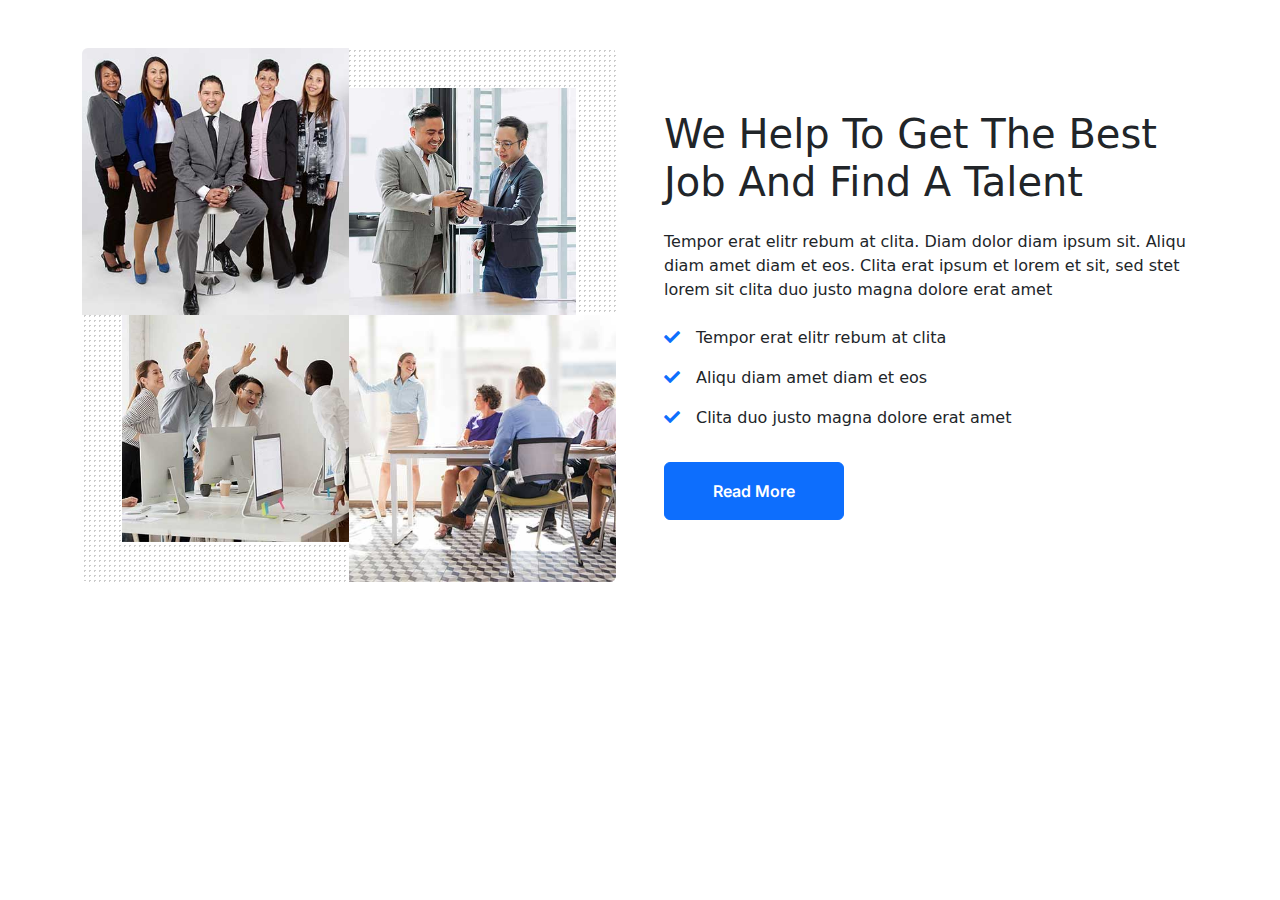
<file: about-section/index.html>
<!DOCTYPE html>
<html lang="en">

<head>
    <meta charset="UTF-8">
    <meta http-equiv="X-UA-Compatible" content="IE=edge">
    <meta name="viewport" content="width=device-width, initial-scale=1.0">
    <title>About Section of Index File</title>

     <!-- Google Web Fonts -->
     <link rel="preconnect" href="https://fonts.googleapis.com">
     <link rel="preconnect" href="https://fonts.gstatic.com" crossorigin>
     <link href="https://fonts.googleapis.com/css2?family=Heebo:wght@400;500;600&family=Inter:wght@700;800&display=swap" rel="stylesheet">
     
     <link href="https://cdn.jsdelivr.net/npm/bootstrap@5.2.2/dist/css/bootstrap.min.css" rel="stylesheet">
     <script src="https://cdn.jsdelivr.net/npm/bootstrap@5.2.2/dist/js/bootstrap.bundle.min.js"></script>
     <link rel="stylesheet" href="https://cdnjs.cloudflare.com/ajax/libs/font-awesome/5.15.4/css/all.min.css">

</head>

<body>

    <!-- About Start -->

    <style>
        :root {
    --primary: #00B074;
    --secondary: #2B9BFF;
    --light: #EFFDF5;
    --dark: #2B3940;
}



/*** About ***/
.about-bg {
    background-image: -webkit-repeating-radial-gradient(center center, rgba(0, 0, 0, 0.2), rgba(0, 0, 0, 0.2) 1px, transparent 1px, transparent 100%);
    background-image: -moz-repeating-radial-gradient(center center, rgba(0, 0, 0, 0.2), rgba(0, 0, 0, 0.2) 1px, transparent 1px, transparent 100%);
    background-image: -ms-repeating-radial-gradient(center center, rgba(0, 0, 0, 0.2), rgba(0, 0, 0, 0.2) 1px, transparent 1px, transparent 100%);
    background-image: -o-repeating-radial-gradient(center center, rgba(0, 0, 0, 0.2), rgba(0, 0, 0, 0.2) 1px, transparent 1px, transparent 100%);
    background-image: repeating-radial-gradient(center center, rgba(0, 0, 0, 0.2), rgba(0, 0, 0, 0.2) 1px, transparent 1px, transparent 100%);
    background-size: 5px 5px;
}

/*** Button ***/
.btn {
    font-family: 'Inter', sans-serif;
    font-weight: 600;
    transition: .5s;
}

.btn.btn-primary,
.btn.btn-secondary {
    color: #FFFFFF;
}

.btn-square {
    width: 38px;
    height: 38px;
}

.btn-sm-square {
    width: 32px;
    height: 32px;
}

.btn-lg-square {
    width: 48px;
    height: 48px;
}

.btn-square,
.btn-sm-square,
.btn-lg-square {
    padding: 0;
    display: flex;
    align-items: center;
    justify-content: center;
    font-weight: normal;
    border-radius: 2px;
}

    </style>
    <div class="container-xxl py-5">
        <div class="container">
            <div class="row g-5 align-items-center">
                <div class="col-lg-6 wow fadeIn" data-wow-delay="0.1s">
                    <div class="row g-0 about-bg rounded overflow-hidden">
                        <div class="col-6 text-start">
                            <img class="img-fluid w-100" src="./about-1.jpg">
                        </div>
                        <div class="col-6 text-start">
                            <img class="img-fluid" src="./about-2.jpg" style="width: 85%; margin-top: 15%;">
                        </div>
                        <div class="col-6 text-end">
                            <img class="img-fluid" src="./about-3.jpg" style="width: 85%;">
                        </div>
                        <div class="col-6 text-end">
                            <img class="img-fluid w-100" src="./about-4.jpg">
                        </div>
                    </div>
                </div>
                <div class="col-lg-6 wow fadeIn" data-wow-delay="0.5s">
                    <h1 class="mb-4">We Help To Get The Best Job And Find A Talent</h1>
                    <p class="mb-4">Tempor erat elitr rebum at clita. Diam dolor diam ipsum sit. Aliqu diam amet diam et
                        eos. Clita erat ipsum et lorem et sit, sed stet lorem sit clita duo justo magna dolore erat amet
                    </p>
                    <p><i class="fa fa-check text-primary me-3"></i>Tempor erat elitr rebum at clita</p>
                    <p><i class="fa fa-check text-primary me-3"></i>Aliqu diam amet diam et eos</p>
                    <p><i class="fa fa-check text-primary me-3"></i>Clita duo justo magna dolore erat amet</p>
                    <a class="btn btn-primary py-3 px-5 mt-3" href="">Read More</a>
                </div>
            </div>
        </div>
    </div>
    <!-- About End -->

</body>

</html>
</file>
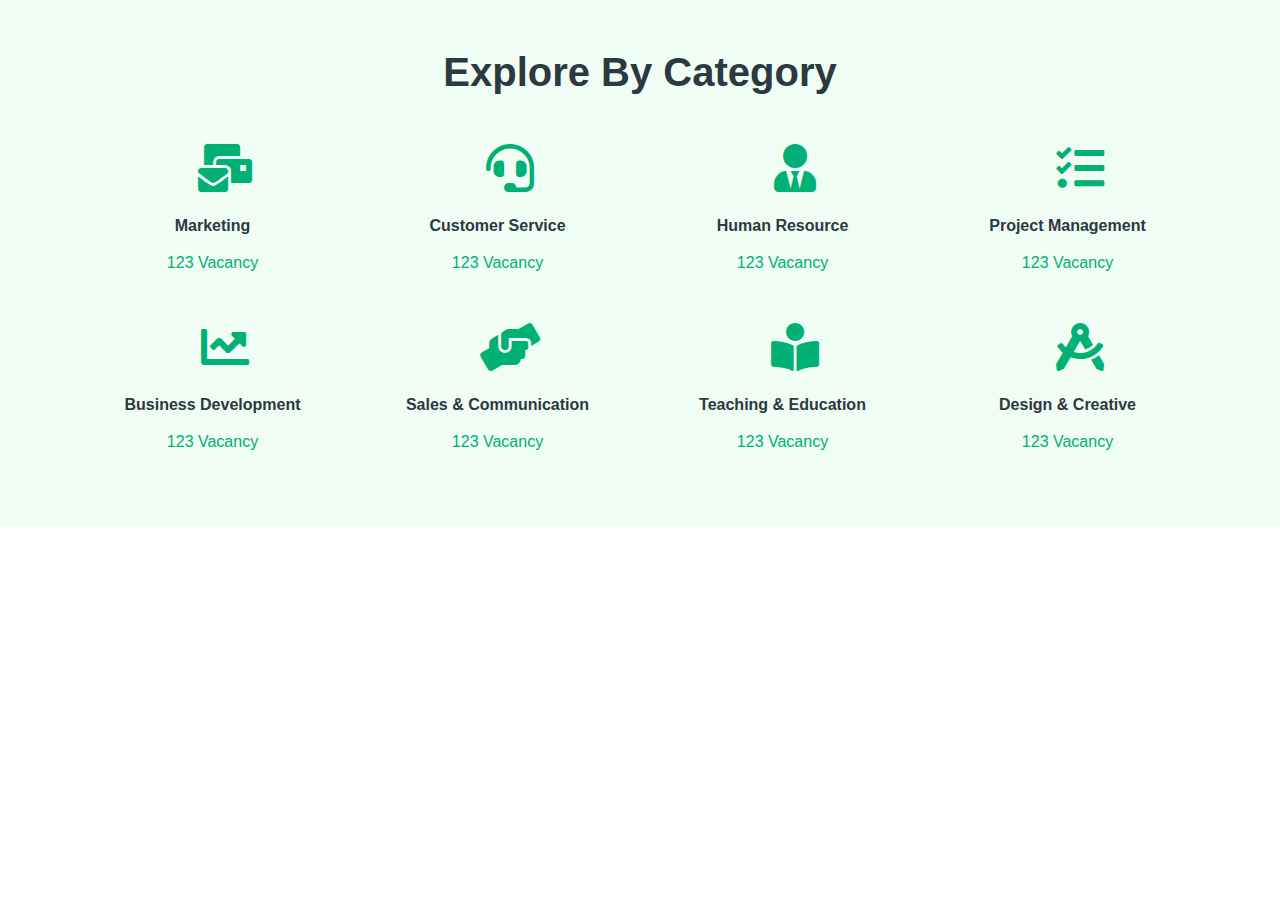
<file: category-section/index.html>
<!DOCTYPE html>
<html lang="en">

<head>
    <meta charset="UTF-8">
    <meta http-equiv="X-UA-Compatible" content="IE=edge">
    <meta name="viewport" content="width=device-width, initial-scale=1.0">
    <title>Category Section of Index file</title>

    <!-- FAVICON -->
    <link rel="icon" type="image/png" href="images/favicon.png">

    <!-- Bootstrap 5 CDN Links -->
    <link href="https://cdn.jsdelivr.net/npm/bootstrap@5.2.2/dist/css/bootstrap.min.css" rel="stylesheet">
    <script src="https://cdn.jsdelivr.net/npm/bootstrap@5.2.2/dist/js/bootstrap.bundle.min.js"></script>
    <link rel="stylesheet" href="https://cdnjs.cloudflare.com/ajax/libs/font-awesome/5.15.4/css/all.min.css">



</head>

<body>

    <!-- Category Start -->
    <style>
       .category {
    font-family: "Heebo",sans-serif;
    font-size: 1rem;
    font-weight: 400;
    line-height: 1.5;
    color: #666565;
    background-color: #EFFDF5;
    -webkit-text-size-adjust: 100%;
    -webkit-tap-highlight-color: rgba(0,0,0,0);
}
        .text-primary {
    color: #00B074 !important;
}
a:hover {
    color: #008d5d;
}
a {
    color: #00B074;
    text-decoration: none;
}
h1, .h1, h2, .h2, h3, .h3, h4, .h4, h5, .h5, h6, .h6 {
    margin-top: 0;
    margin-bottom: 0.5rem;
    font-family: "Inter",sans-serif;
    font-weight: 700;
    line-height: 1.2;
    color: #2B3940;
}
    </style>
    <div class="py-5 category">
        <div class="container">
            <h1 class="text-center mb-5 wow fadeInUp" data-wow-delay="0.1s">Explore By Category</h1>
            <div class="row g-4">
                <div class="col-6 col-lg-3 col-sm-6 text-center wow fadeInUp" data-wow-delay="0.1s">
                    <a class="cat-item rounded p-4" href="">
                        <i class="fa fa-3x fa-mail-bulk text-primary mb-4"></i>
                        <h6 class="mb-3">Marketing</h6>
                        <p class="mb-0">123 Vacancy</p>
                    </a>
                </div>
                <div class="col-6 col-lg-3 col-sm-6 text-center wow fadeInUp" data-wow-delay="0.3s">
                    <a class="cat-item rounded p-4" href="">
                        <i class="fa fa-3x fa-headset text-primary mb-4"></i>
                        <h6 class="mb-3">Customer Service</h6>
                        <p class="mb-0">123 Vacancy</p>
                    </a>
                </div>
                <div class="col-6 col-lg-3 col-sm-6 text-center wow fadeInUp" data-wow-delay="0.5s">
                    <a class="cat-item rounded p-4" href="">
                        <i class="fa fa-3x fa-user-tie text-primary mb-4"></i>
                        <h6 class="mb-3">Human Resource</h6>
                        <p class="mb-0">123 Vacancy</p>
                    </a>
                </div>
                <div class="col-6 col-lg-3 col-sm-6 text-center wow fadeInUp" data-wow-delay="0.7s">
                    <a class="cat-item rounded p-4" href="">
                        <i class="fa fa-3x fa-tasks text-primary mb-4"></i>
                        <h6 class="mb-3">Project Management</h6>
                        <p class="mb-0">123 Vacancy</p>
                    </a>
                </div>
                <div class="col-6 col-lg-3 col-sm-6 text-center wow fadeInUp" data-wow-delay="0.1s">
                    <a class="cat-item rounded p-4" href="">
                        <i class="fa fa-3x fa-chart-line text-primary mb-4"></i>
                        <h6 class="mb-3">Business Development</h6>
                        <p class="mb-0">123 Vacancy</p>
                    </a>
                </div>
                <div class="col-6 col-lg-3 col-sm-6 text-center wow fadeInUp" data-wow-delay="0.3s">
                    <a class="cat-item rounded p-4" href="">
                        <i class="fa fa-3x fa-hands-helping text-primary mb-4"></i>
                        <h6 class="mb-3">Sales & Communication</h6>
                        <p class="mb-0">123 Vacancy</p>
                    </a>
                </div>
                <div class="col-6 col-lg-3 col-sm-6 text-center wow fadeInUp" data-wow-delay="0.5s">
                    <a class="cat-item rounded p-4" href="">
                        <i class="fa fa-3x fa-book-reader text-primary mb-4"></i>
                        <h6 class="mb-3">Teaching & Education</h6>
                        <p class="mb-0">123 Vacancy</p>
                    </a>
                </div>
                <div class="col-6 col-lg-3 col-sm-6 text-center wow fadeInUp" data-wow-delay="0.7s">
                    <a class="cat-item rounded p-4" href="">
                        <i class="fa fa-3x fa-drafting-compass text-primary mb-4"></i>
                        <h6 class="mb-3">Design & Creative</h6>
                        <p class="mb-0">123 Vacancy</p>
                    </a>
                </div>
            </div>
        </div>
    </div>
    <!-- Category End -->
    <!-- JavaScript Libraries -->
    <script src="https://code.jquery.com/jquery-3.4.1.min.js"></script>
    <script src="https://cdn.jsdelivr.net/npm/bootstrap@5.0.0/dist/js/bootstrap.bundle.min.js"></script>
</body>

</html>
</file>
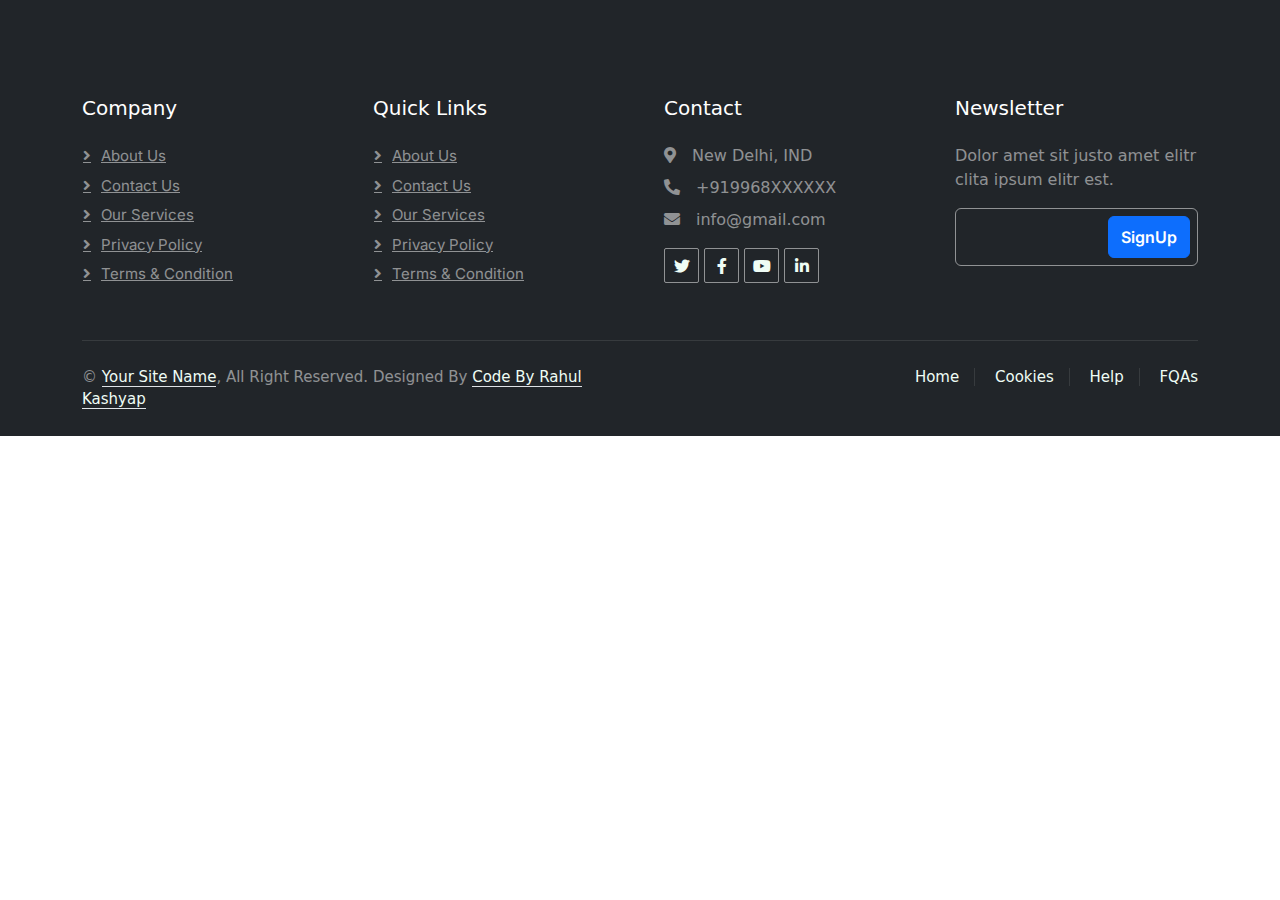
<file: footer-section/index.html>
<!DOCTYPE html>
<html lang="en">

<head>
    <meta charset="UTF-8">
    <meta http-equiv="X-UA-Compatible" content="IE=edge">
    <meta name="viewport" content="width=device-width, initial-scale=1.0">
    <title>Footer section</title>

       <!-- Google Web Fonts -->
       <link rel="preconnect" href="https://fonts.googleapis.com">
       <link rel="preconnect" href="https://fonts.gstatic.com" crossorigin>
       <link href="https://fonts.googleapis.com/css2?family=Heebo:wght@400;500;600&family=Inter:wght@700;800&display=swap" rel="stylesheet">
       
       <link href="https://cdn.jsdelivr.net/npm/bootstrap@5.2.2/dist/css/bootstrap.min.css" rel="stylesheet">
       <script src="https://cdn.jsdelivr.net/npm/bootstrap@5.2.2/dist/js/bootstrap.bundle.min.js"></script>
       <link rel="stylesheet" href="https://cdnjs.cloudflare.com/ajax/libs/font-awesome/5.15.4/css/all.min.css">
   
   

</head>

<body>

    <!-- Footer Start -->

    <style>
        :root {
    --primary: #00B074;
    --secondary: #2B9BFF;
    --light: #EFFDF5;
    --dark: #2B3940;
}
/*** Button ***/
.btn {
    font-family: 'Inter', sans-serif;
    font-weight: 600;
    transition: .5s;
}

a{text-decoration: none;}

.btn.btn-primary,
.btn.btn-secondary {
    color: #FFFFFF;
}

.btn-square {
    width: 38px;
    height: 38px;
}

.btn-sm-square {
    width: 32px;
    height: 32px;
}

.btn-lg-square {
    width: 48px;
    height: 48px;
}

.btn-square,
.btn-sm-square,
.btn-lg-square {
    padding: 0;
    display: flex;
    align-items: center;
    justify-content: center;
    font-weight: normal;
    border-radius: 2px;
}

/*** Footer ***/
.footer .btn.btn-social {
    margin-right: 5px;
    width: 35px;
    height: 35px;
    display: flex;
    align-items: center;
    justify-content: center;
    color: var(--light);
    border: 1px solid rgba(255,255,255,0.5);
    border-radius: 2px;
    transition: .3s;
}

.footer .btn.btn-social:hover {
    color: var(--primary);
    border-color: var(--light);
}

.footer .btn.btn-link {
    display: block;
    margin-bottom: 5px;
    padding: 0;
    text-align: left;
    font-size: 15px;
    font-weight: normal;
    text-transform: capitalize;
    transition: .3s;
}

.footer .btn.btn-link::before {
    position: relative;
    content: "\f105";
    font-family: "Font Awesome 5 Free";
    font-weight: 900;
    margin-right: 10px;
}

.footer .btn.btn-link:hover {
    letter-spacing: 1px;
    box-shadow: none;
}

.footer .form-control {
    border-color: rgba(255,255,255,0.5);
}

.footer .copyright {
    padding: 25px 0;
    font-size: 15px;
    border-top: 1px solid rgba(256, 256, 256, .1);
}

.footer .copyright a {
    color: var(--light);
}

.footer .footer-menu a {
    margin-right: 15px;
    padding-right: 15px;
    border-right: 1px solid rgba(255, 255, 255, .1);
}

.footer .footer-menu a:last-child {
    margin-right: 0;
    padding-right: 0;
    border-right: none;
}
    </style>
    <div class="container-fluid bg-dark text-white-50 footer pt-5 wow fadeIn" data-wow-delay="0.1s">
        <div class="container py-5">
            <div class="row g-5">
                <div class="col-lg-3 col-md-6">
                    <h5 class="text-white mb-4">Company</h5>
                    <a class="btn btn-link text-white-50" href="">About Us</a>
                    <a class="btn btn-link text-white-50" href="">Contact Us</a>
                    <a class="btn btn-link text-white-50" href="">Our Services</a>
                    <a class="btn btn-link text-white-50" href="">Privacy Policy</a>
                    <a class="btn btn-link text-white-50" href="">Terms & Condition</a>
                </div>
                <div class="col-lg-3 col-md-6">
                    <h5 class="text-white mb-4">Quick Links</h5>
                    <a class="btn btn-link text-white-50" href="">About Us</a>
                    <a class="btn btn-link text-white-50" href="">Contact Us</a>
                    <a class="btn btn-link text-white-50" href="">Our Services</a>
                    <a class="btn btn-link text-white-50" href="">Privacy Policy</a>
                    <a class="btn btn-link text-white-50" href="">Terms & Condition</a>
                </div>
                <div class="col-lg-3 col-md-6">
                    <h5 class="text-white mb-4">Contact</h5>
                    <p class="mb-2"><i class="fa fa-map-marker-alt me-3"></i>New Delhi, IND</p>
                    <p class="mb-2"><i class="fa fa-phone-alt me-3"></i>+919968XXXXXX</p>
                    <p class="mb-2"><i class="fa fa-envelope me-3"></i>info@gmail.com</p>
                    <div class="d-flex pt-2">
                        <a class="btn btn-outline-light btn-social" href=""><i class="fab fa-twitter"></i></a>
                        <a class="btn btn-outline-light btn-social" href=""><i class="fab fa-facebook-f"></i></a>
                        <a class="btn btn-outline-light btn-social" href=""><i class="fab fa-youtube"></i></a>
                        <a class="btn btn-outline-light btn-social" href=""><i class="fab fa-linkedin-in"></i></a>
                    </div>
                </div>
                <div class="col-lg-3 col-md-6">
                    <h5 class="text-white mb-4">Newsletter</h5>
                    <p>Dolor amet sit justo amet elitr clita ipsum elitr est.</p>
                    <div class="position-relative mx-auto" style="max-width: 400px;">
                        <input class="form-control bg-transparent w-100 py-3 ps-4 pe-5" type="text"
                            placeholder="Your email">
                        <button type="button"
                            class="btn btn-primary py-2 position-absolute top-0 end-0 mt-2 me-2">SignUp</button>
                    </div>
                </div>
            </div>
        </div>
        <div class="container">
            <div class="copyright">
                <div class="row">
                    <div class="col-md-6 text-center text-md-start mb-3 mb-md-0">
                        &copy; <a class="border-bottom" href="#">Your Site Name</a>, All Right Reserved.
                        Designed By <a class="border-bottom" href="">Code By Rahul Kashyap</a>
                    </div>
                    <div class="col-md-6 text-center text-md-end">
                        <div class="footer-menu">
                            <a href="">Home</a>
                            <a href="">Cookies</a>
                            <a href="">Help</a>
                            <a href="">FQAs</a>
                        </div>
                    </div>
                </div>
            </div>
        </div>
    </div>
    <!-- Footer End -->

</body>

</html>
</file>
